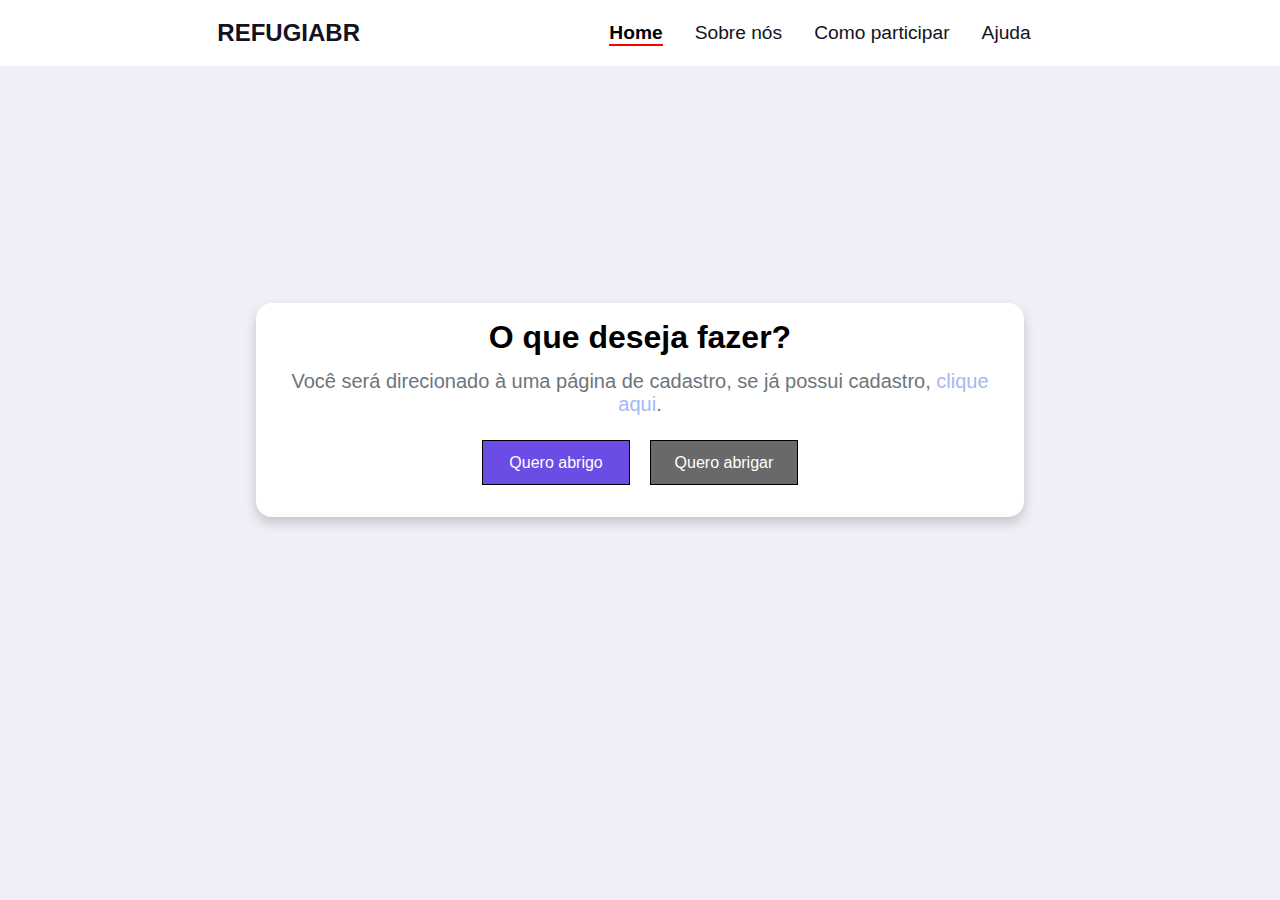
<file: index.html>
<!DOCTYPE html>
<html lang="pt-br">
<head>
    <meta charset="UTF-8">
    <meta http-equiv="X-UA-Compatible" content="IE=edge">
    <meta name="viewport" content="width=device-width, initial-scale=1.0">
    <title>REFUGIABR</title>


    <!--ICONSCOUT!-->
      <link rel="stylesheet" href="https://unicons.iconscout.com/release/v2.1.6/css/unicons.css">
    <!--STYLESHEET-->
       <link rel="stylesheet" href="style.css">
    <!--GOOGLE FONTES-->
</head>
<body>
 
    <nav class="nav-bar">
        <div class="text-1">
            <h3>REFUGIABR</h3>
        </div>
        <div class="itens">
            <ul>
                 <a href="index.html">  <li class="nav-link active">Home</li>  </a> 
                 <a href="about-us.html">  <li class="nav-link">Sobre nós</li> </a>
                 <a href="how-to.html">  <li class="nav-link">Como participar</li> 
                 <a href="help.html">  <li class="nav-link">Ajuda</li> </a> 
                <button class="dark" onclick="myFunction()" class="moon"> <i class="uil uil-moon"></i> </button>
            </ul>
            
        </div>
    </nav>



 <div class="box">
        <section class="central-login">
            <div class="container">
                <h1>O que deseja fazer?</h1>
                <p class="lead">Você será direcionado à uma página de cadastro, se já possui cadastro, <a href=""> clique aqui</a>. </p>
                <p class="lead2"> 
                  <div class="buttons">  
                    <a href="indexF.html"><button class="btn-primary1">Quero abrigo</button></a>
                    <a href="indexH.html"><button class="btn-primary2">Quero abrigar</button></a>
                  </div>
                </p>
            </div>
        </section>
    </div>

    <script src="script.js"></script>
</body>
</html>
</file>
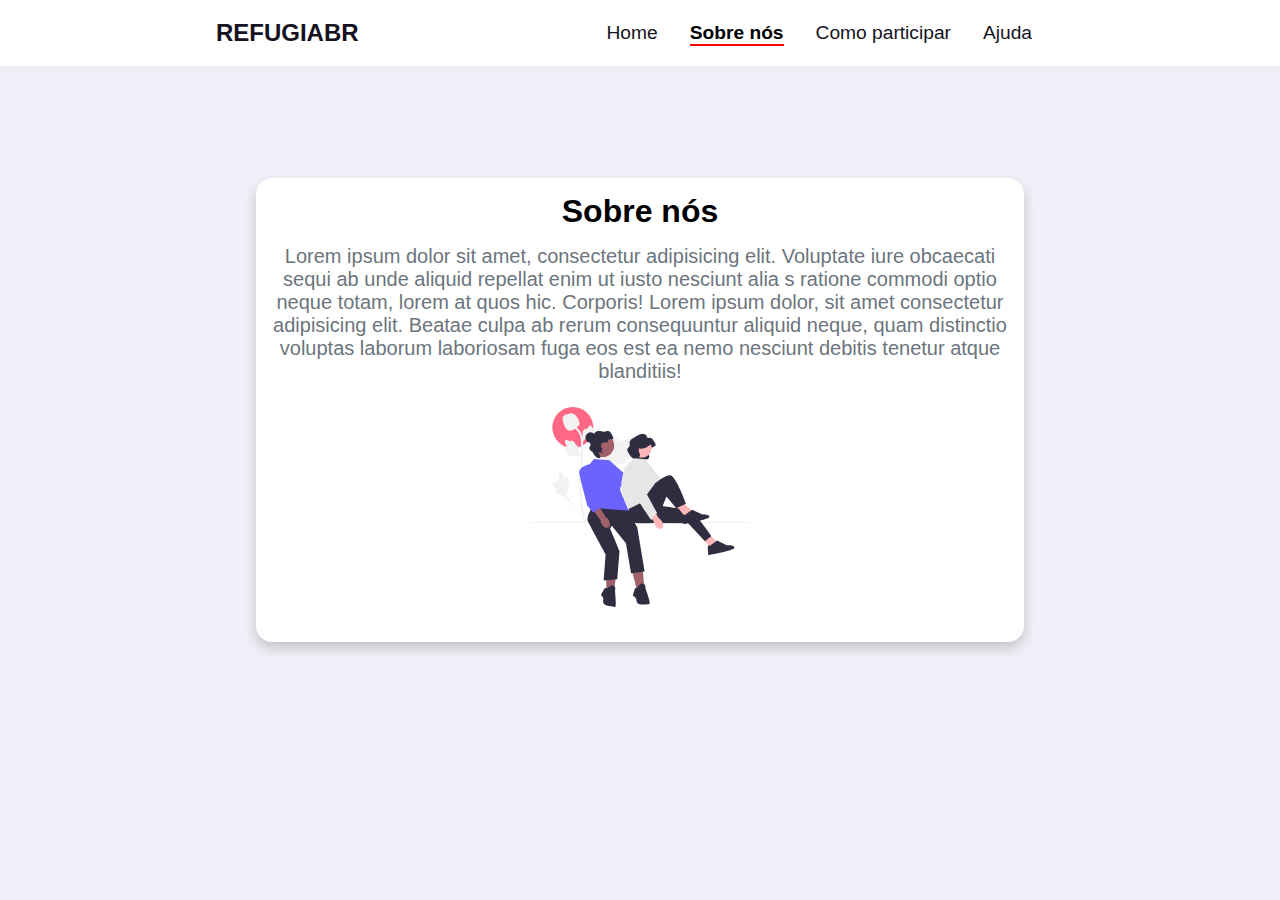
<file: about-us.html>
<!DOCTYPE html>
<html lang="pt-br">
<head>
    <meta charset="UTF-8">
    <meta http-equiv="X-UA-Compatible" content="IE=edge">
    <meta name="viewport" content="width=device-width, initial-scale=1.0">
    <title>REFUGIABR</title>


    <!--ICONSCOUT!-->
      <link rel="stylesheet" href="https://unicons.iconscout.com/release/v2.1.6/css/unicons.css">
    <!--STYLESHEET-->
       <link rel="stylesheet" href="style.css">
    <!--GOOGLE FONTES-->
</head>
<body>
 
    <nav class="nav-bar">
        <div class="text-1">
            <h3>REFUGIABR</h3>
        </div>
        <div class="itens">
            <ul>
                 <a href="index.html">  <li class="nav-link">Home</li>  </a> 
                 <a href="about-us.html">  <li class="nav-link active">Sobre nós</li> </a>
                 <a href="how-to.html">  <li class="nav-link">Como participar</li> 
                 <a href="help.html">  <li class="nav-link">Ajuda</li> </a>
                 <button class="dark" onclick="myFunction()" class="moon"> <i class="uil uil-moon"></i> </button>
            </ul>
        </div>
    </nav>



 <div class="box">
        <section class="central-login" >
            <div class="container" >
                <h1>Sobre nós</h1>
                <p class="lead">Lorem ipsum dolor sit amet, consectetur adipisicing elit. 
                    Voluptate iure obcaecati sequi ab unde aliquid repellat enim ut iusto nesciunt alia
                    s ratione commodi optio neque totam, 
                    lorem
                    at quos hic. Corporis!
                Lorem ipsum dolor, sit amet consectetur adipisicing elit. Beatae culpa ab rerum consequuntur aliquid neque, quam distinctio voluptas laborum laboriosam fuga eos est ea nemo nesciunt debitis tenetur atque blanditiis!
             </p>
                <p class="lead2"> 
                  <img src="images/undraw_buddies_re_tuw4.svg" alt="">
                </p>
            </div>
        </section>
    </div>
    <script src="script.js"></script>
</body>
</html>
</file>
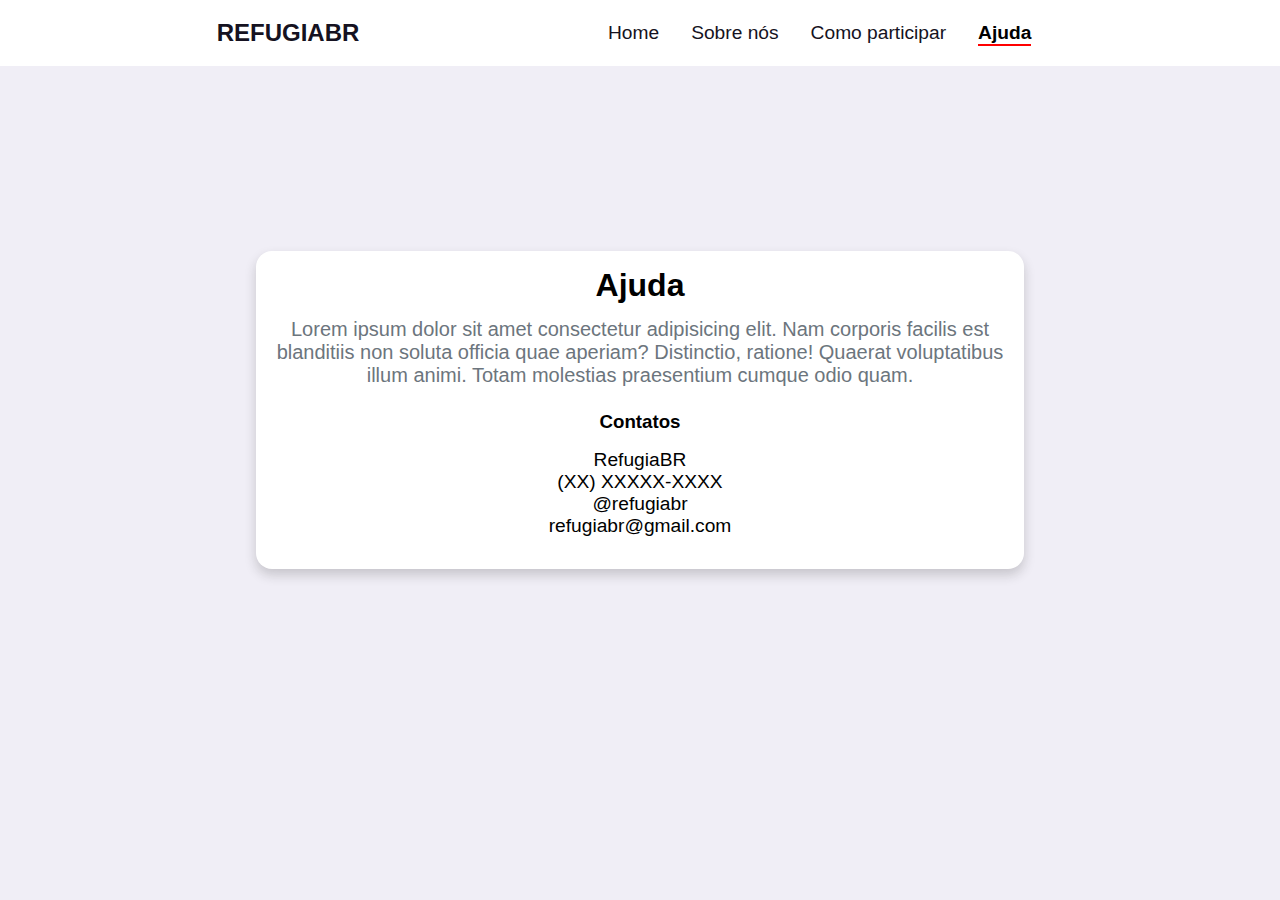
<file: help.html>
<!DOCTYPE html>
<html lang="pt-br">
<head>
    <meta charset="UTF-8">
    <meta http-equiv="X-UA-Compatible" content="IE=edge">
    <meta name="viewport" content="width=device-width, initial-scale=1.0">
    <title>REFUGIABR</title>


    <!--ICONSCOUT!-->
      <link rel="stylesheet" href="https://unicons.iconscout.com/release/v2.1.6/css/unicons.css">
    <!--STYLESHEET-->
       <link rel="stylesheet" href="style.css">
    <!--GOOGLE FONTES-->
</head>
<body>
 
    <nav class="nav-bar">
        <div class="text-1">
            <h3>REFUGIABR</h3>
        </div>
        <div class="itens">
            <ul>
                 <a href="index.html">  <li class="nav-link">Home</li>  </a> 
                 <a href="about-us.html">  <li class="nav-link">Sobre nós</li> </a>
                 <a href="how-to.html">  <li class="nav-link">Como participar</li> 
                 <a href="help.html">  <li class="nav-link active">Ajuda</li> </a>
                 <button class="dark" onclick="myFunction()" class="moon"> <i class="uil uil-moon"></i> </button>
            </ul>
        </div>
    </nav>



 <div class="box">
        <section class="central-login" >
            <div class="container" >
                <h1>Ajuda</h1>
                <p class="lead">
                    Lorem ipsum dolor sit amet consectetur adipisicing elit. Nam corporis facilis est blanditiis non soluta officia quae aperiam? Distinctio, ratione! Quaerat voluptatibus illum animi. Totam molestias praesentium cumque odio quam.
             </p>
                <p class="lead2"> 
                  <h3>Contatos</h3>
                 <div class="contacts">
                    <div class="face"> <i class="uil uil-facebook"></i> <label for="">RefugiaBR</label> </div>
                    <div class="zap"><i class="uil uil-whatsapp"></i> <label for="">(XX) XXXXX-XXXX</label> </div> 
                    <div class="insta"><i class="uil uil-instagram"></i> <label for="">@refugiabr</label> </div> 
                    <div class="email"><i class="uil uil-envelope"></i> <label for="">refugiabr@gmail.com</label> </div> 
                 </div> 

                </p>
            </div>
        </section>
    </div>
    <script src="script.js"></script>
</body>
</html>
</file>
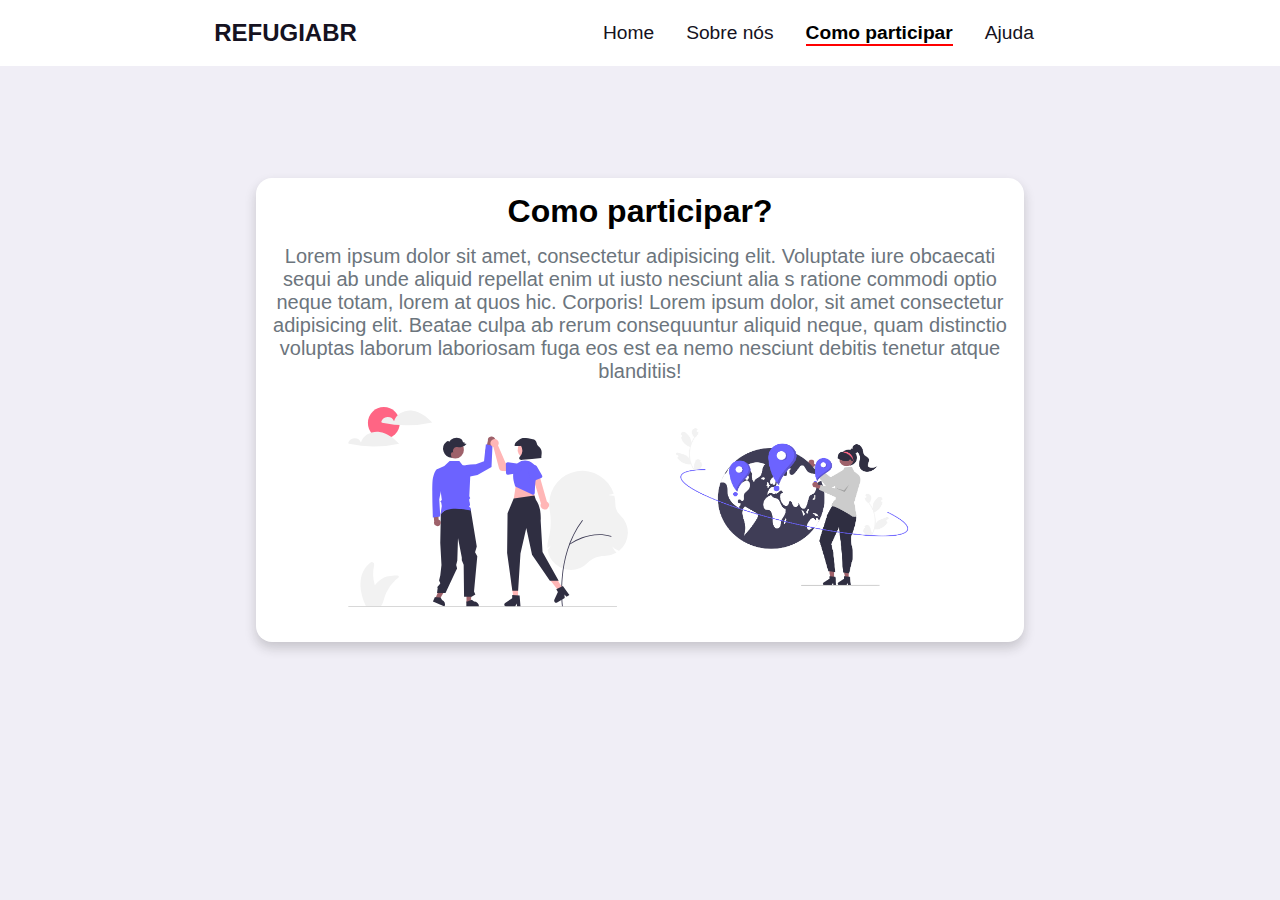
<file: how-to.html>
<!DOCTYPE html>
<html lang="pt-br">
<head>
    <meta charset="UTF-8">
    <meta http-equiv="X-UA-Compatible" content="IE=edge">
    <meta name="viewport" content="width=device-width, initial-scale=1.0">
    <title>REFUGIABR</title>


    <!--ICONSCOUT!-->
      <link rel="stylesheet" href="https://unicons.iconscout.com/release/v2.1.6/css/unicons.css">
    <!--STYLESHEET-->
       <link rel="stylesheet" href="style.css">
    <!--GOOGLE FONTES-->
</head>
<body>
 
    <nav class="nav-bar">
        <div class="text-1">
            <h3>REFUGIABR</h3>
        </div>
        <div class="itens">
            <ul>
                 <a href="index.html">  <li class="nav-link">Home</li>  </a> 
                 <a href="about-us.html">  <li class="nav-link">Sobre nós</li> </a>
                 <a href="how-to.html">  <li class="nav-link active">Como participar</li> 
                 <a href="help.html">  <li class="nav-link">Ajuda</li> </a>
                 <button class="dark" onclick="myFunction()" class="moon"> <i class="uil uil-moon"></i> </button>
            </ul>
        </div>
    </nav>



 <div class="box">
        <section class="central-login" >
            <div class="container" >
                <h1>Como participar?</h1>
                <p class="lead">Lorem ipsum dolor sit amet, consectetur adipisicing elit. 
                    Voluptate iure obcaecati sequi ab unde aliquid repellat enim ut iusto nesciunt alia
                    s ratione commodi optio neque totam, 
                    lorem
                    at quos hic. Corporis!
                Lorem ipsum dolor, sit amet consectetur adipisicing elit. Beatae culpa ab rerum consequuntur aliquid neque, quam distinctio voluptas laborum laboriosam fuga eos est ea nemo nesciunt debitis tenetur atque blanditiis!
             </p>
                <p class="lead2"> 
                  <img src="images/undraw_high_five_re_jy71.svg" alt="">
                  <img src="images/world.png" alt="">
                </p>
            </div>
        </section>
    </div>
    <script src="script.js"></script>
</body>
</html>
</file>
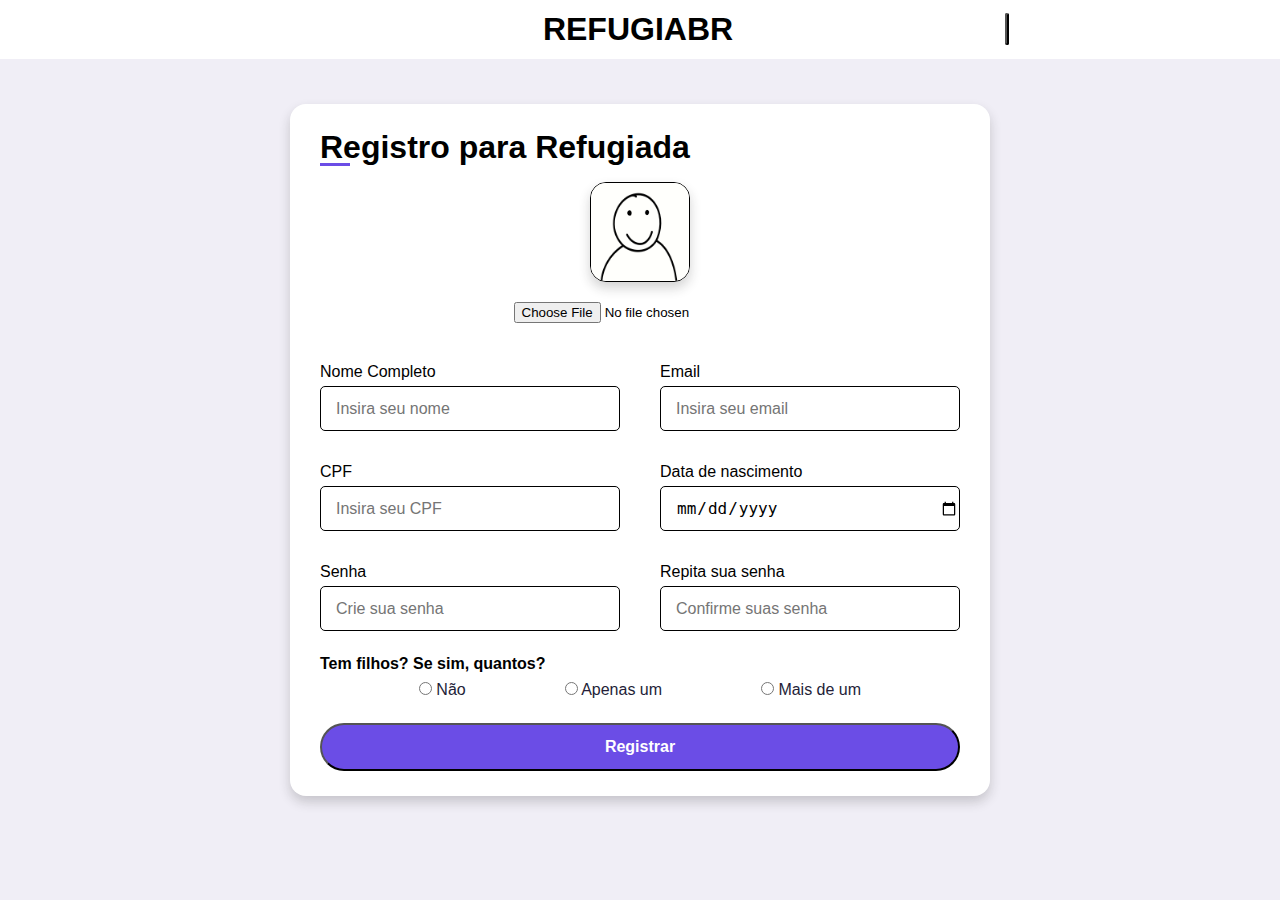
<file: indexF.html>
<!DOCTYPE html>
<html lang="en">
<head>
    <meta charset="UTF-8">
    <meta http-equiv="X-UA-Compatible" content="IE=edge">
    <meta name="viewport" content="width=device-width, initial-scale=1.0">
    <title>Crie sua conta</title>


    <!--ICONSCOUT!-->
      <link rel="stylesheet" href="https://unicons.iconscout.com/release/v2.1.6/css/unicons.css">
    <!--STYLESHEET-->
       <link rel="stylesheet" href="styleF.css">
    <!--GOOGLE FONTES-->
</head>
<body>

  <nav>
    
   <div class="all">
     <div class="left">
       <a class="anima" href="index.html"> <i id="anime" class="uil uil-sign-in-alt"></i> </a>
     </div>
    <div class="mid">
     <h1>REFUGIABR</h1>
    </div>

    <div class="right">
      <button onclick="myFunction()" class="moon"> <i class="uil uil-moon"></i> </button>
    </div>
    

  </div>
  </nav>

  <main>
    <div class="container">
      <div class="titulo">Registro para Refugiada</div>
      <form action="">

        <div class="img" id="inputimg">
          <img src="imagesF/profile-picture.PNG" id="personaimg" alt=""> <br>
          <input type="file" id="choosefile" name="img" accept="image/*" onchange="document.getElementById('personaimg').src = window.URL.createObjectURL(this.files[0])" required>          
        </div>

        <div class="usuario">
          <div class="input-box">
            <span class="details">Nome Completo</span>
            <input type="text" placeholder="Insira seu nome" required>
          </div>
          <div class="input-box">
            <span class="details">Email</span>
            <input type="text" placeholder="Insira seu email" required>
          </div>
          <div class="input-box">
            <span class="details">CPF</span>
            <input type="text" placeholder="Insira seu CPF" oninput="mascara(this)" maxlength="14" required>
          </div>
          <div class="input-box">
            <span class="details">Data de nascimento</span>
            <input type="date" required>
          </div>
          <div class="input-box">
            <span class="details">Senha</span>
            <input type="password" class="password" placeholder="Crie sua senha" required>
          </div>
          <div class="input-box">
            <span class="details">Repita sua senha</span>
            <input type="password" class="password" placeholder="Confirme suas senha" required>
          </div>
        </div>
        <div class="title"> <span class="details">Tem filhos? Se sim, quantos?</span> </div>
        <div class="filhos-details" required>
                <div>
                    <input type="radio" id="child" name="age" value="child"> 
                    <label for="child">Não</label>
                </div> 
                <div>
                    <input type="radio" id="adult" name="age" value="adult">
                    <label for="adult">Apenas um</label>
                </div>
                <div>
                    <input type="radio" id="senior" name="age" value="senior">
                    <label for="senior">Mais de um</label>
                </div> 
        </div>
        <div class="submit-end">
          <input class="btn-primary"type="submit" value="Registrar">
        </div>

      </form>
    </div>
   
  </main>


<script src="scriptF.js"></script>
</body>
</html>
</file>
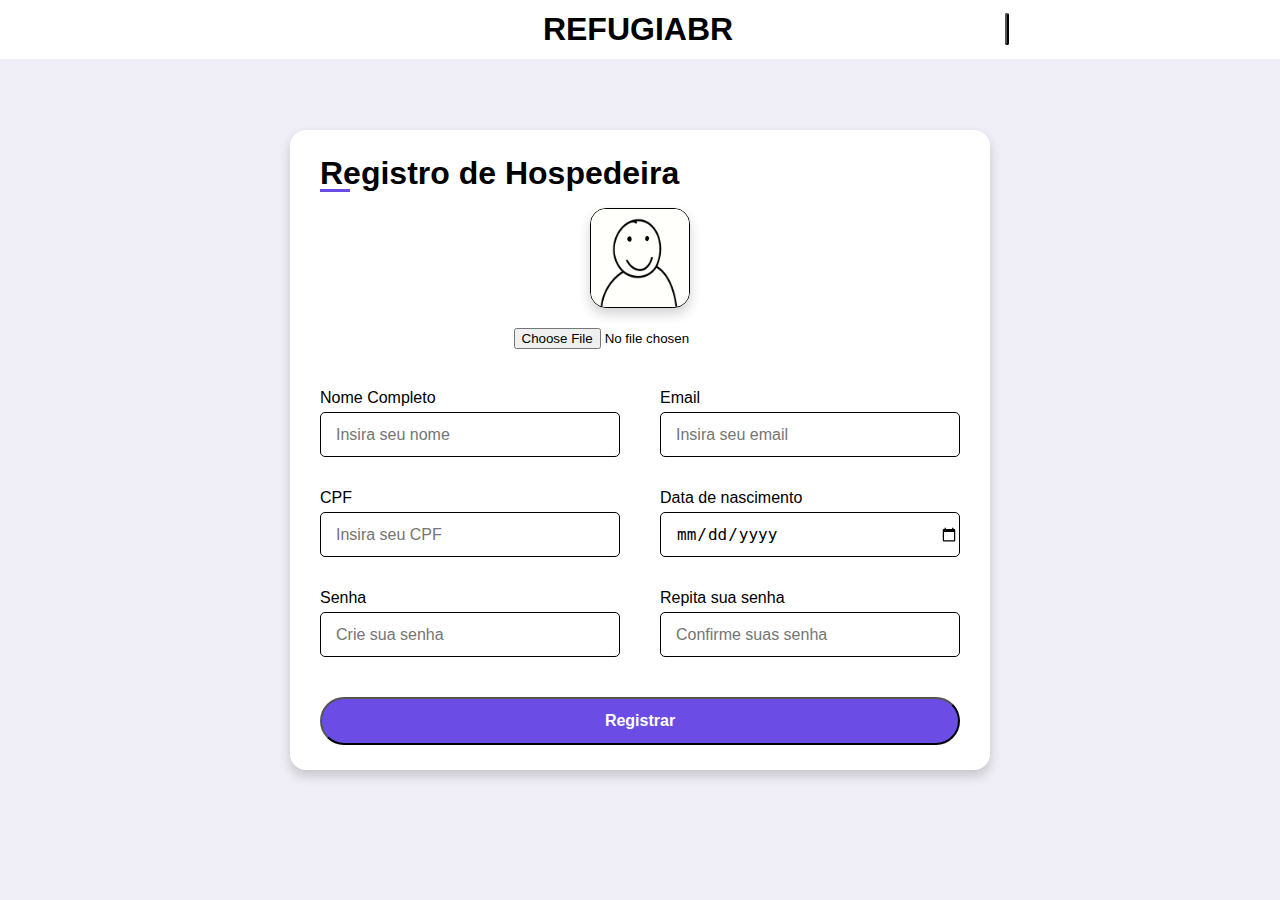
<file: indexH.html>
<!DOCTYPE html>
<html lang="en">
<head>
    <meta charset="UTF-8">
    <meta http-equiv="X-UA-Compatible" content="IE=edge">
    <meta name="viewport" content="width=device-width, initial-scale=1.0">
    <title>Crie sua conta</title>


    <!--ICONSCOUT!-->
      <link rel="stylesheet" href="https://unicons.iconscout.com/release/v2.1.6/css/unicons.css">
    <!--STYLESHEET-->
       <link rel="stylesheet" href="styleF.css">
    <!--GOOGLE FONTES-->
</head>
<body>

  <nav>
    
   <div class="all">
     <div class="left">
       <a class="anima" href="index.html"> <i id="anime" class="uil uil-sign-in-alt"></i> </a>
     </div>
    <div class="mid">
     <h1>REFUGIABR</h1>
    </div>

    <div class="right">
      <button onclick="myFunction()" class="moon"> <i class="uil uil-moon"></i> </button>
    </div>
    

  </div>
  </nav>

  <main>
    <div class="container">
      <div class="titulo">Registro de Hospedeira</div>
      <form action="">

        <div class="img" id="inputimg">
          <img src="imagesF/profile-picture.PNG" id="personaimg" alt=""> <br>
          <input type="file" id="choosefile" name="img" accept="image/*" onchange="document.getElementById('personaimg').src = window.URL.createObjectURL(this.files[0])" required>          
        </div>

        <div class="usuario">
          <div class="input-box">
            <span class="details">Nome Completo</span>
            <input type="text" placeholder="Insira seu nome" required>
          </div>
          <div class="input-box">
            <span class="details">Email</span>
            <input type="text" placeholder="Insira seu email" required>
          </div>
          <div class="input-box">
            <span class="details">CPF</span>
            <input type="text" placeholder="Insira seu CPF" oninput="mascara(this)" maxlength="14" required>
          </div>
          <div class="input-box">
            <span class="details">Data de nascimento</span>
            <input type="date" required>
          </div>
          <div class="input-box">
            <span class="details">Senha</span>
            <input type="password" class="password" placeholder="Crie sua senha" required>
          </div>
          <div class="input-box">
            <span class="details">Repita sua senha</span>
            <input type="password" class="password" placeholder="Confirme suas senha" required>
          </div>
        </div>
        <div class="submit-end">
          <input class="btn-primary"type="submit" value="Registrar">
        </div>
      </form>
    </div>
   
  </main>


<script src="scriptF.js"></script>
</body>
</html>
</file>
<file: style.css>
@import url('https://fonts.googleapis.com/css2?family=Roboto+Mono:wght@300&display=swap');



:root{
    --color-white: hsl(252, 30%, 100%);
    --color-light: hsl(252, 30%, 95%);
    --color-gray: hsl(252, 15%, 65%);
    --color-primary: hsl(252, 75%, 60%);
    --color-secundary: hsl(252, 100%, 90%);
    --color-sucess: hsl(120, 95%, 65%);
    --color-danger: hsl(0, 95%, 65%);
    --color-dark: hsl(252, 30%, 17%);
    --color-black: hsl(252, 30%, 10%);

    --border-radius: 2rem;
    --card-border-radius: 1rem;
    --btn-padding: 0.6rem 2rem;
    --search-padding: 0.6rem 1rem;
    --card-padding: 1rem;
}



*, *::after, *::before{
    text-decoration: none;
    margin: 0;
    padding: 0;
    box-sizing: border-box;
}

html, body {
    height: 100%;
    scroll-behavior:smooth;
}

body{
    font-family: 'Roboto', sans-serif;
    color:black;
    display: flex;
    text-decoration: none;
    align-items: center;
    justify-content: center;
    text-align: center;
    background: var(--color-light);
    transition: all 300ms ease;
}



.central-login{
    position: sticky;
    padding-top: 2%;
    padding: 2%;
    border-radius: var(--card-border-radius);
    box-shadow: 0 0 0 0, 0 6px 12px rgb(34 34 34 / 20%);
}

.nav-bar h3{
    color: var(--color-black);
    font-size: 1.5rem;
    font-weight: 550;
}

.container h1{
    color:black;
}

.nav-bar{
    display: flex;
    justify-content: space-evenly;
    width: 100%;
    padding: 1.2rem 0;
    position: fixed;
    top: 0;
    z-index: 10;
    background: var(--color-white);
}



.itens ul{
    display: flex;
    justify-content: center;
    padding-top: 0.2rem;
}

.itens .nav-link{
    margin-left: 2rem;
    list-style-type: none;
    font-size: 1.2rem;
    color:var(--color-black);
}

img{
    height: 200px;
    width: 300px;
}

.box{
    width: 60%;
    padding-bottom: 5rem;
    transition: all 300ms ease;
}

.nav-link.active{
   color: #000000;
   border-bottom: 2px solid red;
   font-weight: bold;
   content: "";
}

.central-login {
    margin-bottom: 0;
    background-color: #fff;
    transition: all 300ms ease;
}

.central-login h1{
    padding-bottom: 0.5rem;
}

.lead {
    font-size: 1.25rem;
    font-weight: 300;
    color: #6c757d;
    padding-bottom: 0.5rem;
}


.lead a{
    color:rgb(165, 183, 245);
}

.central-login p {
    margin-top: 0.4rem;
    margin-bottom: 1rem;
}

.text-muted {
    color: #6c757d;
}

.btn-primary1 {
    display: inline-block;
    padding: 0.8rem;
    font-size: 1.6rem;
    font-weight: 500;
    cursor: pointer;
    transition: all 300ms ease;
    font-size: 1.0rem;
    background: var(--color-primary);
    color: white;
    width: 20%;
    margin-right: 0.5rem;
    border: solid 1px black;
    transition: all 300ms ease;
}
.btn-primary2 {
    display: inline-block;
    padding: 0.8rem;
    border: solid 1px black;
    font-size: 1.6rem;
    font-weight: 500;
    cursor: pointer;
    transition: all 300ms ease;
    font-size: 1.0rem;
    background: rgb(105, 105, 105);
    color: white;
    width: 20%;
    margin-left: 0.5rem;
    transition: all 300ms ease;
}

.btn-primary1:hover{
    opacity: 0.5;
    transition: all 300ms ease;
}

.btn-primary2:hover{
    opacity: 0.5;
    transition: all 300ms ease;
}

.contacts{
    display: flex;
    flex-direction: column;
    padding-top: 1rem;
    color: black;
}

.contacts label{
    font-size: 1.2rem;
}

.dark{
    margin-left: 2rem;
    border:none;
    background: var(--color-white);
    cursor:pointer;
}

.dark i{
    font-size: 1.0rem;
}

.dark:hover{
    transform: scale(1.1);
    transition: all 300ms ease;
}

.dark-mode {
    background-color: var(--color-black);
    color: white;

  }


@media screen and (max-width: 592px){
    
    .box{
        padding-top: 10rem;
        width: 100%;
    }

    .nav-bar{
        position: absolute;
        right: 0;
        top: 0;
        display: block;
        padding-right: 1rem;
        width: 100%;
    }


    .container{
        width: 96%;
    }

    main .container{
        grid-template-columns: 5rem auto 30vw;
        gap: 1rem;
    }

   
    .buttons{
        width: 100%;
        align-items: center;
        justify-content: center;
        text-align: center;
    }

    .btn-primary1{
        width: 10rem;
    }
    .btn-primary2{
        width: 10rem;
    }


}

@media screen and (max-width: 400px) {
    .box{
        padding-top: 15rem;
        width: 100%;
    }

    img{
        height: 100px;
        width: 100px;
    }
}

/*=================ABOUT US=====================*/
</file>
<file: styleF.css>
@import url('https://fonts.googleapis.com/css2?family=Roboto+Mono:wght@300&display=swap');

html{
    scroll-behavior: smooth;

}


:root{
    --color-white: hsl(252, 30%, 100%);
    --color-light: hsl(252, 30%, 95%);
    --color-gray: hsl(252, 15%, 65%);
    --color-primary: hsl(252, 75%, 60%);
    --color-secundary: hsl(252, 100%, 90%);
    --color-sucess: hsl(120, 95%, 65%);
    --color-danger: hsl(0, 95%, 65%);
    --color-dark: hsl(252, 30%, 17%);
    --color-black: hsl(252, 30%, 10%);

    --border-radius: 2rem;
    --card-border-radius: 1rem;
    --btn-padding: 0.6rem 2rem;
    --search-padding: 0.6rem 1rem;
    --card-padding: 1rem;
}

body{
    font-family: 'Roboto', sans-serif;
    color:black;
    background: var(--color-light);
    display: flex;
    height: 100vh;
    padding: 10px;
    justify-content: center;
    align-items: center;
    transition: all 300ms ease;
}

*{
    text-decoration: none;
    margin: 0;
    padding: 0;
    box-sizing: border-box;
}

body a{
    color: var(--color-gray);
}

/*==============NAV==============*/


nav{
    width: 100%;
    background: var(--color-white);
    padding: 0.7rem 0;
    position: fixed;
    top: 0;
    z-index: 10;
}

nav h1{
    color: black;
}

nav .all{
    display:flex;
    align-items: center;
    justify-content: space-evenly;
    text-align: center;
}

nav .right .moon{
    display: inline-block;
    height: 2rem;
    background: var(--color-gray);
    border-radius: var(--border-radius);
    cursor: pointer;
    font-size: 1.2rem;
}

nav .left i{
    font-size: 1.6rem;
}

/*==========FORMULÁRIO===========*/


.container{
    max-width: 700px;
    width: 100%;
    background: var(--color-white);
    padding: 25px 30px;
    border-radius: var(--card-border-radius);
    box-shadow: 0 0 0 0, 0 6px 12px rgb(34 34 34 / 20%);
    transition: all 300ms ease;
}

.container .titulo{
    font-size:2rem;
    font-weight: 600;
    position: relative;
    color: black;
}

.container .titulo::before{
    content: '';
    position: absolute;
    left: 0;
    bottom: 0;
    height: 3px;
    width: 30px;
    background: var(--color-primary);
    
}

.container form .usuario{
    display: flex;
    flex-wrap: wrap;
    justify-content: space-between;
    margin: 20px 0 12px 0;
    color: black;
}

form .usuario .input-box{
    width: calc(100% / 2 - 20px);
    margin: 20px 0 12px 0;
  
}

.usuario .input-box .details{
    font-weight: 500;
    margin-bottom: 5px;
    display: block;
}

.usuario .input-box input{
    height: 45px;
    width: 100%;
    outline: none;
    border-radius: 5px;
    border: 1px solid black;
    padding-left: 15px;
    font-size: 16px;
}

.container form #inputimg{
   text-align: center;
   justify-items: center;
   padding-top: 1rem;
}

.container form .filhos-details{
    display: flex;
    flex-wrap: wrap;
    justify-content: space-evenly;
    padding-bottom:0.5rem;
    color: var(--color-dark);
}


.container form .title{
    font-weight: 600;
    padding-bottom: 0.5rem;
    color: black;
}

.container form #choosefile{
    padding-top: 1rem;
    color:black;
}

img{
    height: 100px;
    width: 100px;
    border: solid 0.1rem black;
    border-radius: var(--card-border-radius);
    box-shadow: 0 0 0 0, 0 6px 12px rgb(34 34 34 / 20%);
}

.submit-end .btn-primary{
    display: inline-block;
    padding: var(--btn-padding);
    font-weight: 600;
    border-radius: var(--border-radius);
    cursor: pointer;
    transition: all 300ms ease;
    font-size: 1rem;
}

form .submit-end input{
    width: 100%;
    height: 3rem;
    outline: none;
}

.submit-end .btn-primary:hover{
    opacity: 0.8;
}

.submit-end .btn-primary{
    background: var(--color-primary);
    color: white;
}

form .submit-end{
   padding-top: 1rem;
   justify-items: center;
   text-align: center;
}

.dark-mode {
    background-color: var(--color-black);
    color: white;
  }


/* ====== MEDIA QUERIA ====== */

@media screen and (max-width:594px){
   .container{
       max-width: 100%;

   }

   form .usuario .input-box{
       margin-bottom: 15px;
       width: 100%;
   }

   .container form .usuario{
       max-height: 300px;
       overflow-y: scroll;
   }

   .usuario::-webkit-scrollbar{
       width: 0;
   }
}
</file>
